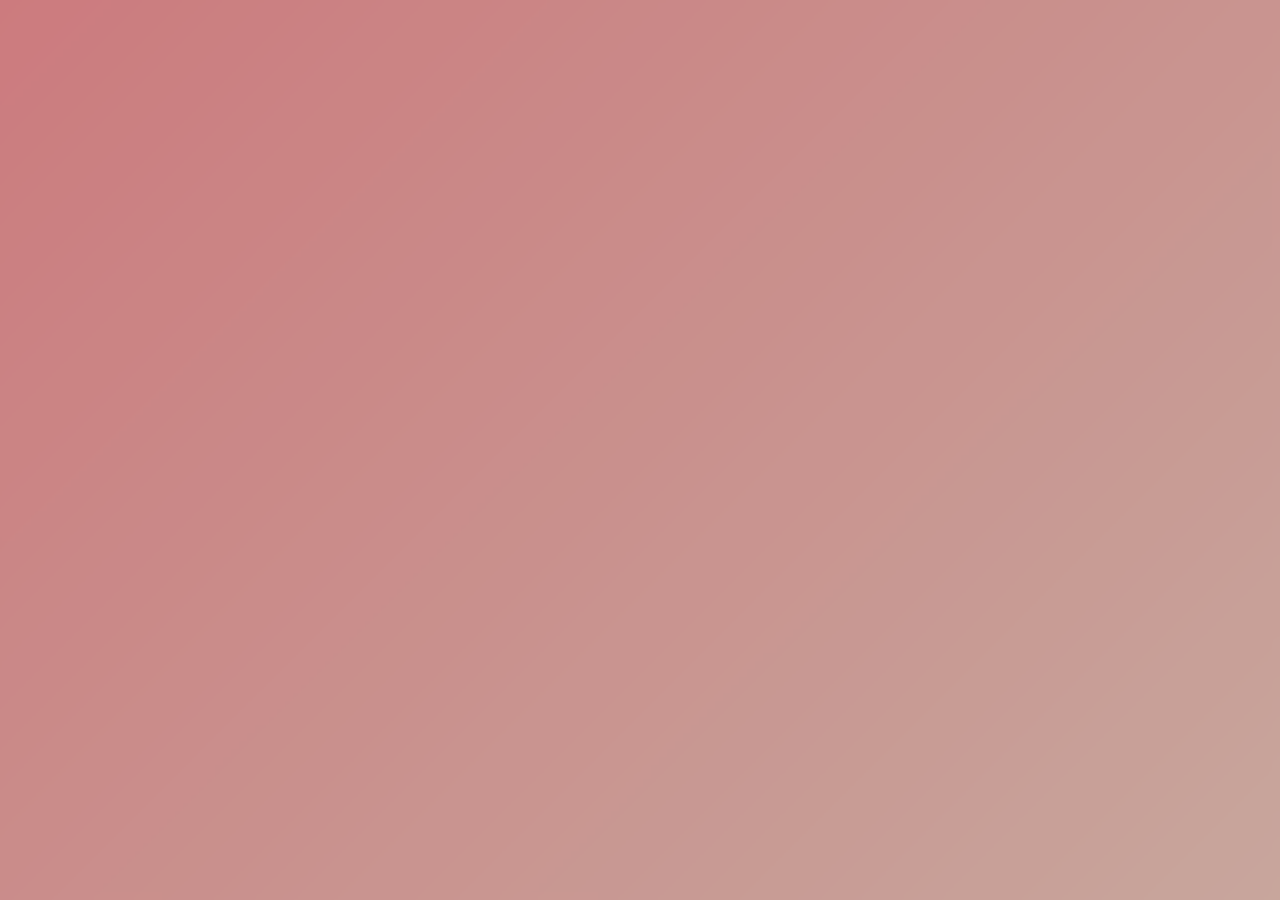
<file: index.html>
<!DOCTYPE html>
<html lang="en">

<head>
    <meta charset="UTF-8">
    <meta name="viewport" content="width=device-width, initial-scale=1.0">
    <link rel="stylesheet" href="style.css">
    <title>Our Anniversary Celebration</title>
    <link href="https://fonts.googleapis.com/css2?family=Poppins:wght@400;600;700&display=swap" rel="stylesheet">
</head>

<body>
    <div class="form">
        <div id="formContainer">
            <div class="container">
                <h2>Enter Anniversary Details</h2>
                <form id="annivForm">
                    <div class="form-group">
                        <label for="name">What is my Noel Baby's name</label>
                        <input type="text" name="name" id="name" required placeholder="Enter her name">
                    </div>
                    <div class="form-group">
                        <label for="age">How old is she in 2025</label>
                        <input type="text" name="age" id="age" required placeholder="Enter her age">
                    </div>
                    <div class="form-group">
                        <label for="annivDate">Date of our Anniversary</label>
                        <input type="text" name="annivDate" id="annivDate" required placeholder="MM/DD/YYYY">
                    </div>
                    <div class="submit-container">
                        <input type="submit" value="Submit" id="submitBtn">
                    </div>
                </form>
            </div>
        </div>
    </div>

    <div id="mainContent">
        <audio id="songPlayer" controls loop>
            <source src="/musicFolder/Mitski - My Love Mine All Mine.mp3" type="audio/mpeg">
            Your browser does not support the audio element.
        </audio>
        <div class="container">
            <div class="slide one active">
                <h1>Happy Anniversary!</h1>
                <p>This special day is all about you, my love ❤️</p>
            </div>
            <div class="slide two">
                <p>Hey, my love, we've made it this far. I know it was hard, but we'll keep moving forward together,
                    okay? I also know that I always say "I give up," "I'll leave," and many more things that aren't
                    what I really feel, but I hope you could understand me better next time because I'm having a
                    hard time as well understanding what I feel, and I don't know how to express my feelings well
                    towards you.</p>
            </div>
            <div class="slide three">
                <p>I hope we'll grow together and won't give up on each other again like we used to do. I don't want
                    to be sad on this wonderful day of ours, but I want you to know that I care for you a lot and I
                    love you so much. I'm sorry for letting you think I don't care about you, but the truth is I do
                    care about you. It's only a misunderstanding due to circumstances such as school schedules and
                    time zone differences.</p>
            </div>
            <div class="slide four">
                <p>I know we have our ups and downs; I hope we could always face it and overcome our downs; if not,
                    we can always call each other to face it together. I'm sorry, for this is all I can do for now,
                    but if you're here, I will buy us Shawarma, Ice Cream, Pasta, and Indomie, and I'll cook
                    everything for you, and we'll go out and <span>have some fun</span>, so everyone knows that you are mine.</p>
            </div>
            <div class="slide five">
                <p>I love you so much, and I will never ever leave you, and I will always stay here by your side as
                    always and as it should be always and forever and ever with Allah.</p>
            </div>
        </div>

        <!-- Navigation Buttons -->
        <div class="nav-buttons">
            <button id="prevBtn" class="nav-button hidden">Previous</button>
            <button id="nextBtn" class="nav-button">Next</button>
            <button id="continueBtn" class="nav-button hidden">Continue</button>
        </div>
    </div>

    <script src="script.js"></script>
</body>
</html>
</file>
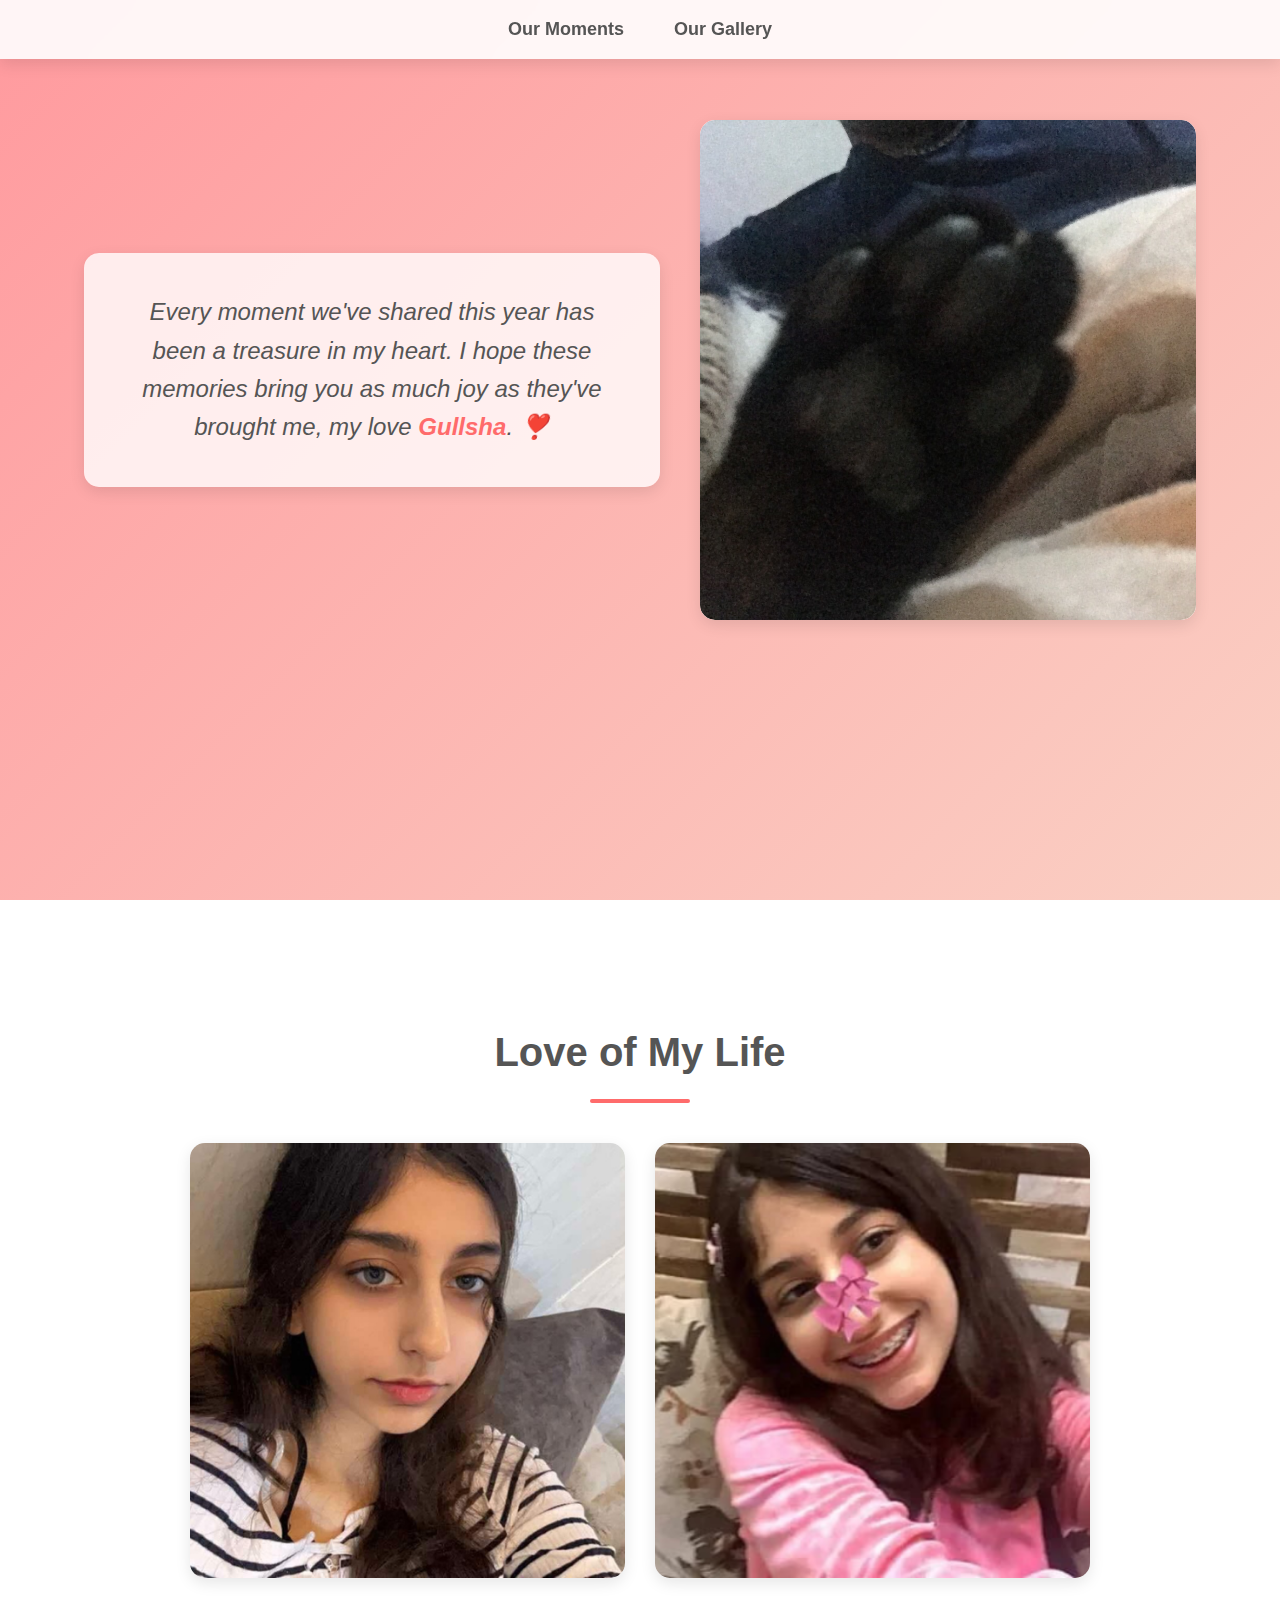
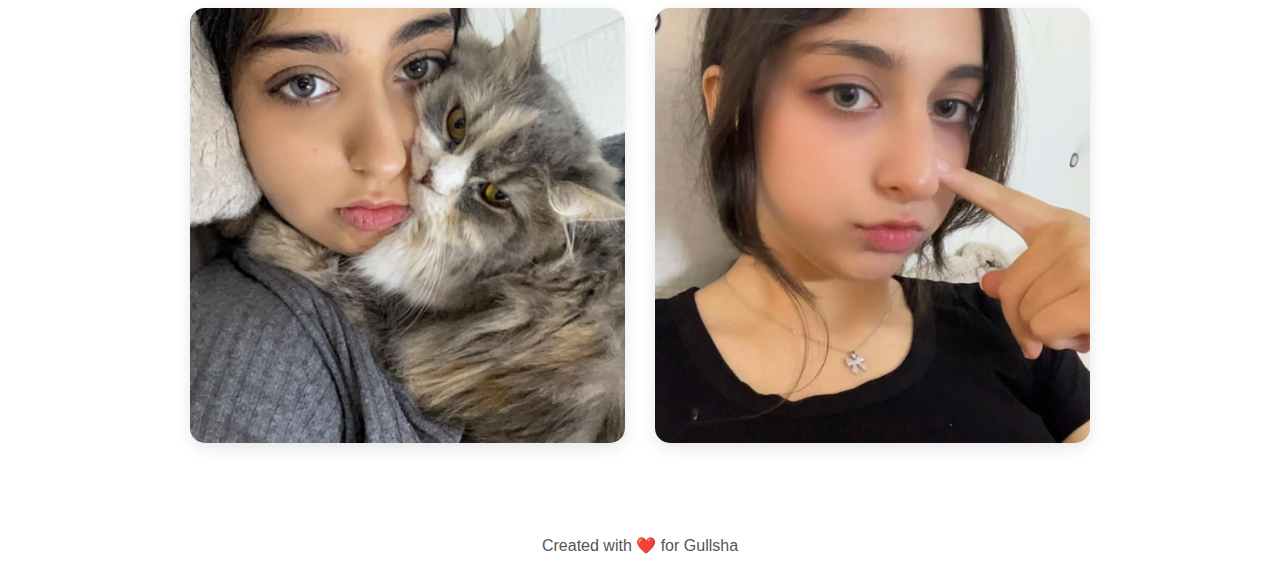
<file: secondPageFolder/secondPage.html>
<!DOCTYPE html>
<html lang="en">

<head>
    <meta charset="UTF-8">
    <meta name="viewport" content="width=device-width, initial-scale=1.0">
    <title>For My Beloved Gullsha</title>
    <meta name="description" content="A collection of our precious moments together">
    <link rel="stylesheet" href="secondPage.css">
</head>

<body>
    <nav class="navbar">
        <ul>
            <li><a href="#home">Our Moments</a></li>
            <li><a href="#gallery">Our Gallery</a></li>
        </ul>
    </nav>

    <section id="home" class="section">
        <div class="container">
            <div class="home-content">
                <div class="text-content">
                    <p>Every moment we've shared this year has been a treasure in my heart. I hope these memories bring you as much joy as they've brought me, my love <span>Gullsha</span>. ❣️</p>
                </div>
                <div class="image-slider" id="mainSlider"></div>
            </div>
        </div>
    </section>

    <section id="gallery" class="section">
        <div class="container">
            <h2 class="section-title">Love of My Life</h2>
            <div class="image-grid">
                <div class="grid-item" id="gridItem1"></div>
                <div class="grid-item" id="gridItem2"></div>
                <div class="grid-item" id="gridItem3"></div>
                <div class="grid-item" id="gridItem4"></div>
            </div>
        </div>
    </section>

    <footer>
        <p>Created with <span class="heart">❤️</span> for Gullsha</p>
    </footer>

    <script src="secondPage.js"></script>
</body>

</html>
</file>
<file: style.css>
:root {
            --primary-color: #ff6b6b;
            --secondary-color: #fad0c4;
            --text-color: #333;
            --white: #ffffff;
            --shadow: 0 4px 15px rgba(0, 0, 0, 0.1);
        }

        html, body {
            height: 100%;
            margin: 0;
            padding: 0;
            overflow-x: hidden;
            scroll-behavior: smooth;
        }

        body {
            font-family: 'Poppins', 'Arial', sans-serif;
            background: linear-gradient(135deg, #ff9a9e 0%, var(--secondary-color) 100%);
            display: flex;
            flex-direction: column;
            min-height: 100%;
            color: var(--text-color);
            line-height: 1.6;
        }

        /* FORM STYLES */
        .form {
            position: fixed;
            top: 0;
            left: 0;
            width: 100%;
            height: 100%;
            display: flex;
            justify-content: center;
            align-items: center;
            transition: all 0.8s cubic-bezier(0.68, -0.55, 0.265, 1.55);
            z-index: 100;
            background: rgba(0, 0, 0, 0.2);
            backdrop-filter: blur(3px);
        }

        #formContainer {
            max-width: 450px;
            width: 90%;
            margin: 0 auto;
            padding: 2.5rem;
            background: rgba(249, 249, 249, 0.95);
            border-radius: 20px;
            border: 1px solid rgba(255, 255, 255, 0.3);
            box-shadow: var(--shadow);
            transform: scale(0.9);
            opacity: 0;
            animation: formAppear 0.8s 0.3s forwards;
        }

        @keyframes formAppear {
            to {
                transform: scale(1);
                opacity: 1;
            }
        }

        .form-group {
            margin-bottom: 1.5rem;
        }

        label {
            display: block;
            margin-bottom: 0.5rem;
            font-weight: 600;
            color: var(--text-color);
            font-size: 1rem;
        }

        input[type="text"] {
            width: 100%;
            padding: 0.8rem 1rem;
            box-sizing: border-box;
            border: 2px solid #ddd;
            border-radius: 8px;
            font-size: 1rem;
            transition: all 0.3s ease;
            background: rgba(255, 255, 255, 0.8);
        }

        input[type="text"]:focus {
            outline: none;
            border-color: var(--primary-color);
            box-shadow: 0 0 0 3px rgba(255, 107, 107, 0.2);
        }

        input[type="submit"] {
            background: var(--primary-color);
            color: white;
            padding: 0.8rem;
            border: none;
            border-radius: 8px;
            cursor: pointer;
            font-size: 1rem;
            font-weight: 600;
            width: 100%;
            transition: all 0.3s ease;
            letter-spacing: 0.5px;
            text-transform: uppercase;
        }

        input[type="submit"]:hover {
            background: #ff5252;
            transform: translateY(-2px);
            box-shadow: 0 5px 15px rgba(255, 82, 82, 0.3);
        }

        h2 {
            color: var(--primary-color);
            margin-bottom: 1.5rem;
            text-align: center;
            font-size: 1.8rem;
            font-weight: 700;
        }

        /* MAIN CONTENT STYLES */
        #mainContent {
            position: relative;
            width: 100%;
            height: 100%;
            display: none;
            flex-direction: column;
            justify-content: center;
            align-items: center;
            z-index: 50;
            overflow: hidden;
        }

        #mainContent.visible {
            display: flex;
            animation: contentAppear 1s ease-out forwards;
        }

        @keyframes contentAppear {
            from {
                opacity: 0;
                transform: translateY(20px);
            }
            to {
                opacity: 1;
                transform: translateY(0);
            }
        }

        .container {
            width: 100%;
            height: 100%;
            position: relative;
            display: flex;
            flex-direction: column;
            justify-content: center;
            align-items: center;
            padding: 2rem;
            box-sizing: border-box;
        }

        /* Slides Animation */
        .slide {
            position: absolute;
            width: 100%;
            height: 100%;
            display: flex;
            flex-direction: column;
            justify-content: center;
            align-items: center;
            text-align: center;
            opacity: 0;
            transition: all 0.8s cubic-bezier(0.25, 0.46, 0.45, 0.94);
            transform: translateY(30px);
            padding: 2rem;
            box-sizing: border-box;
            pointer-events: none;
        }

        .slide.active {
            opacity: 1;
            transform: translateY(0);
            pointer-events: auto;
        }

        .slide h1 {
            font-size: clamp(2.5rem, 5vw, 4rem);
            margin-bottom: 1.5rem;
            color: var(--white);
            text-shadow: 2px 2px 8px rgba(0, 0, 0, 0.3);
            font-weight: 700;
            line-height: 1.2;
        }

        .slide p {
            font-size: clamp(1.2rem, 2vw, 1.5rem);
            max-width: 800px;
            color: var(--white);
            text-shadow: 1px 1px 4px rgba(0, 0, 0, 0.3);
            line-height: 1.6;
            margin: 0 auto 1.5rem;
            padding: 0 1rem;
        }

        .slide span {
            color: var(--primary-color);
            font-weight: 700;
            position: relative;
            display: inline-block;
            transition: all 0.3s ease;
        }

        .slide span::after {
            content: "Fuck";
            position: absolute;
            left: 0;
            top: 0;
            opacity: 0;
            transition: all 0.3s ease;
            color: var(--primary-color);
            font-weight: 700;
        }

        .slide span:hover {
            transform: scale(1.05);
        }

        .slide span:hover::after {
            opacity: 1;
        }

        .slide span:hover span {
            opacity: 0;
        }

        /* Navigation Buttons */
        .nav-buttons {
            position: fixed;
            bottom: 2rem;
            width: 100%;
            display: flex;
            justify-content: center;
            gap: 1rem;
            z-index: 100;
            padding: 0 1rem;
        }

        .nav-button {
            background: rgba(255, 255, 255, 0.9);
            color: var(--primary-color);
            border: none;
            border-radius: 50px;
            padding: 0.8rem 1.8rem;
            font-size: 1rem;
            font-weight: 600;
            cursor: pointer;
            transition: all 0.3s ease;
            box-shadow: var(--shadow);
            backdrop-filter: blur(5px);
            min-width: 120px;
            text-align: center;
        }

        .nav-button:hover {
            background: var(--white);
            transform: translateY(-3px);
            box-shadow: 0 5px 15px rgba(0, 0, 0, 0.2);
        }

        .nav-button.hidden {
            opacity: 0;
            pointer-events: none;
            transform: translateY(10px);
        }

        /* Heart Animations */
        .heart {
            position: absolute;
            pointer-events: none;
            z-index: 1000;
            opacity: 0;
            user-select: none;
        }

        .falling-hearts-container {
            position: fixed;
            top: 0;
            left: 0;
            width: 100%;
            height: 100%;
            pointer-events: none;
            z-index: 1;
            overflow: hidden;
        }

        .falling-heart {
            position: absolute;
            animation: falling linear forwards;
            z-index: 1;
            opacity: 0;
            will-change: transform;
        }

        @keyframes falling {
            0% {
                transform: translateY(-10vh) translateX(0) rotate(0deg);
                opacity: 0;
            }
            10% {
                opacity: 0.8;
            }
            100% {
                transform: translateY(110vh) translateX(calc(var(--random-x) * 100px)) rotate(360deg);
                opacity: 0;
            }
        }

        @keyframes floatUp {
            0% {
                transform: translate(-50%, -50%) scale(0.5);
                opacity: 0;
            }
            50% {
                opacity: 0.9;
            }
            100% {
                transform: translate(-50%, -150%) scale(1.2);
                opacity: 0;
            }
        }

        @keyframes pulse {
            0% {
                transform: translate(-50%, -50%) scale(1);
                opacity: 0.7;
            }
            50% {
                transform: translate(-50%, -50%) scale(1.1);
                opacity: 1;
            }
            100% {
                transform: translate(-50%, -50%) scale(1);
                opacity: 0.7;
            }
        }

        @keyframes rotateHeart {
            0% {
                transform: translate(-50%, -50%) rotate(0deg) scale(1);
            }
            100% {
                transform: translate(-50%, -50%) rotate(360deg) scale(1);
            }
        }

        /* Audio Player */
        #songPlayer {
            position: fixed;
            bottom: 6rem;
            width: 80%;
            max-width: 300px;
            opacity: 0.8;
            transition: all 0.3s ease;
            z-index: 100;
            visibility: hidden;
        }

        #songPlayer:hover {
            opacity: 1;
        }

        /* Transition Classes */
        .hide-form {
            opacity: 0;
            transform: translateY(-30px) scale(0.95);
            pointer-events: none;
        }

        /* Responsive Styles */
        @media (max-width: 768px) {
            #formContainer {
                padding: 1.5rem;
            }

            .slide {
                padding: 1rem;
            }

            .slide p {
                padding: 0 0.5rem;
            }

            .nav-buttons {
                bottom: 1rem;
                gap: 0.5rem;
            }

            .nav-button {
                padding: 0.6rem 1.2rem;
                font-size: 0.9rem;
                min-width: 100px;
            }

            #songPlayer {
                bottom: 5rem;
                width: 90%;
            }
        }

        @media (max-width: 480px) {
            h2 {
                font-size: 1.5rem;
            }

            input[type="text"] {
                padding: 0.7rem;
            }

            input[type="submit"] {
                padding: 0.7rem;
            }

            .slide h1 {
                font-size: 2rem;
            }

            .slide p {
                font-size: 1.1rem;
            }
        }
</file>
<file: secondPageFolder/secondPage.css>
:root {
            --primary-color: #ff6b6b;
            --secondary-color: #fad0c4;
            --text-color: #555;
            --light-text: #777;
            --white: #ffffff;
            --shadow: 0 5px 15px rgba(0, 0, 0, 0.1);
            --border-radius: 15px;
            --transition: all 0.3s ease;
        }

        * {
            margin: 0;
            padding: 0;
            box-sizing: border-box;
        }

        html {
            scroll-behavior: smooth;
        }

        body {
            font-family: 'Segoe UI', Tahoma, Geneva, Verdana, sans-serif;
            background: linear-gradient(135deg, #ff9a9e 0%, #fad0c4 100%);
            background-attachment: fixed;
            color: var(--text-color);
            line-height: 1.6;
            overflow-x: hidden;
        }

        .section {
            min-height: 100vh;
            width: 100%;
            padding: 100px 0 50px;
            position: relative;
            display: flex;
            flex-direction: column;
        }

        .container {
            width: 90%;
            max-width: 1200px;
            margin: 0 auto;
            padding: 20px;
            flex: 1;
        }

        /* Navigation */
        .navbar {
            position: fixed;
            top: 0;
            left: 0;
            width: 100%;
            z-index: 1000;
            background: rgba(255, 255, 255, 0.9);
            backdrop-filter: blur(10px);
            box-shadow: var(--shadow);
            transition: var(--transition);
        }

        .navbar.scrolled {
            background: rgba(255, 154, 158, 0.95);
        }

        .navbar ul {
            list-style: none;
            display: flex;
            justify-content: center;
            gap: 30px;
            padding: 15px 0;
        }

        .navbar a {
            text-decoration: none;
            color: var(--text-color);
            font-weight: 600;
            font-size: 18px;
            transition: var(--transition);
            padding: 5px 10px;
            border-radius: 4px;
            position: relative;
        }

        .navbar a:hover {
            color: var(--primary-color);
        }

        .navbar a::after {
            content: '';
            position: absolute;
            width: 0;
            height: 2px;
            bottom: 0;
            left: 0;
            background-color: var(--primary-color);
            transition: var(--transition);
        }

        .navbar a:hover::after {
            width: 100%;
        }

        /* Home Section */
        .home-content {
            display: flex;
            gap: 40px;
            height: 100%;
            align-items: center;
            justify-content: space-between;
        }

        .text-content {
            flex: 1;
            padding: 40px;
            background: rgba(255, 255, 255, 0.8);
            border-radius: var(--border-radius);
            box-shadow: var(--shadow);
            max-width: 600px;
            transition: var(--transition);
        }

        .text-content:hover {
            transform: translateY(-5px);
            box-shadow: 0 10px 25px rgba(0, 0, 0, 0.15);
        }

        .text-content p {
            font-size: 24px;
            line-height: 1.6;
            color: var(--text-color);
            text-align: center;
            font-style: italic;
        }

        .text-content span {
            color: var(--primary-color);
            font-weight: bold;
        }

        .image-slider {
            flex: 1;
            height: 500px;
            max-width: 600px;
            position: relative;
            border-radius: var(--border-radius);
            box-shadow: var(--shadow);
            overflow: hidden;
            background: rgba(255, 255, 255, 0.8);
            transition: var(--transition);
        }

        .image-slider:hover {
            transform: translateY(-5px);
            box-shadow: 0 10px 25px rgba(0, 0, 0, 0.15);
        }

        .slider-image {
            position: absolute;
            top: 0;
            left: 0;
            width: 100%;
            height: 100%;
            object-fit: cover;
            opacity: 0;
            transition: opacity 1s ease-in-out;
            border-radius: var(--border-radius);
        }

        .slider-image.show {
            opacity: 1;
        }

        /* Picture Section */
        .section-title {
            text-align: center;
            margin-bottom: 40px;
            color: var(--text-color);
            font-size: 2.5rem;
            position: relative;
        }

        .section-title::after {
            content: '';
            display: block;
            width: 100px;
            height: 4px;
            background: var(--primary-color);
            margin: 15px auto;
            border-radius: 2px;
        }

        .image-grid {
            display: grid;
            grid-template-columns: repeat(2, 1fr);
            gap: 30px;
            margin: 0 auto;
            max-width: 900px;
        }

        .grid-item {
            position: relative;
            border-radius: var(--border-radius);
            overflow: hidden;
            box-shadow: var(--shadow);
            aspect-ratio: 1/1;
            background: rgba(255, 255, 255, 0.8);
            transition: var(--transition);
        }

        .grid-item:hover {
            transform: translateY(-10px);
            box-shadow: 0 15px 30px rgba(0, 0, 0, 0.2);
        }

        .grid-image {
            position: absolute;
            top: 0;
            left: 0;
            width: 100%;
            height: 100%;
            object-fit: cover;
            opacity: 0;
            transition: opacity 1s ease-in-out;
        }

        .grid-image.show {
            opacity: 1;
        }

        /* Footer */
        footer {
            text-align: center;
            padding: 20px;
            background: rgba(255, 255, 255, 0.8);
            color: var(--text-color);
        }

        .heart {
            color: var(--primary-color);
            animation: heartbeat 1.5s infinite;
            display: inline-block;
        }

        @keyframes heartbeat {
            0% { transform: scale(1); }
            25% { transform: scale(1.1); }
            50% { transform: scale(1); }
            75% { transform: scale(1.1); }
            100% { transform: scale(1); }
        }

        /* Responsive design */
        @media (max-width: 992px) {
            .home-content {
                flex-direction: column;
                gap: 30px;
            }

            .text-content, .image-slider {
                width: 100%;
                max-width: 100%;
            }

            .image-slider {
                height: 400px;
            }

            .navbar ul {
                gap: 15px;
            }

            .navbar a {
                font-size: 16px;
            }
        }

        @media (max-width: 768px) {
            .text-content p {
                font-size: 20px;
            }

            .section-title {
                font-size: 2rem;
            }

            .image-grid {
                grid-template-columns: 1fr;
                max-width: 500px;
            }
        }

        @media (max-width: 576px) {
            .text-content {
                padding: 30px 20px;
            }

            .text-content p {
                font-size: 18px;
            }

            .navbar ul {
                gap: 10px;
                padding: 10px 0;
            }

            .navbar a {
                font-size: 14px;
            }
        }
</file>
